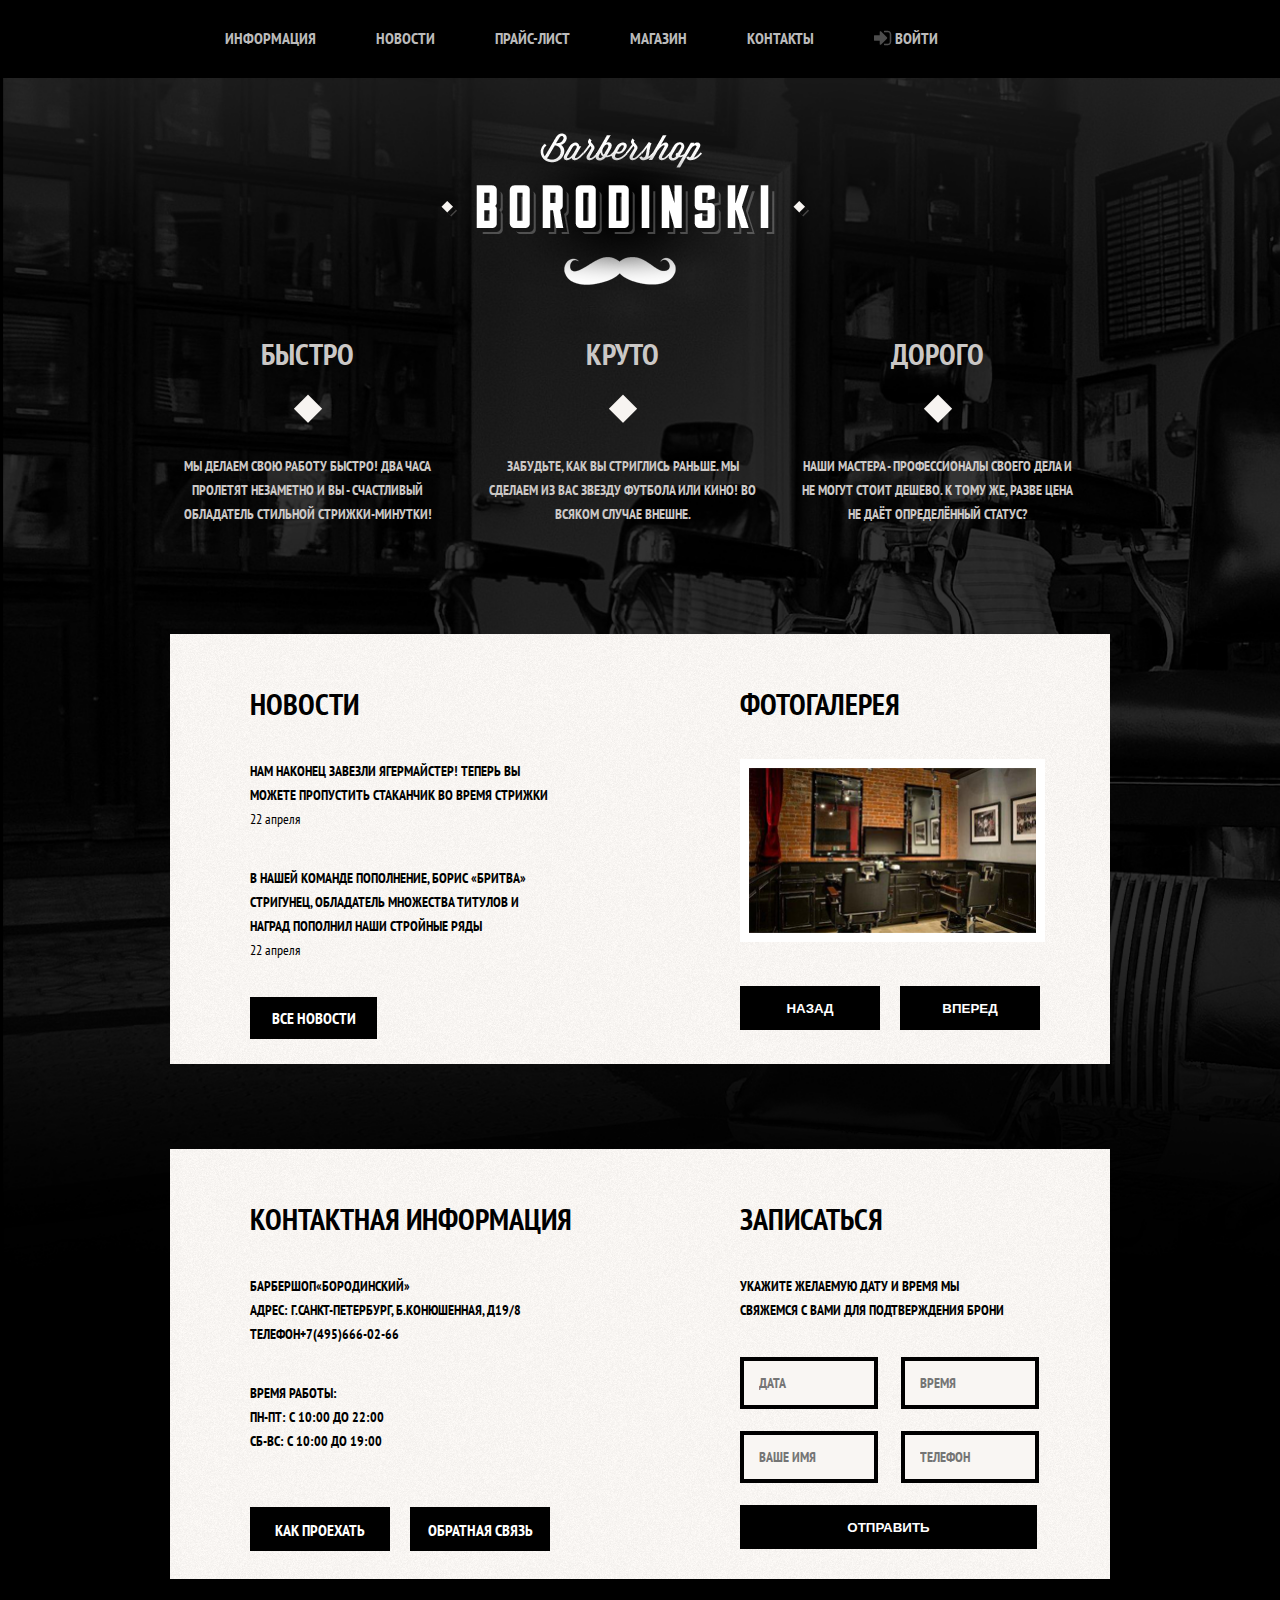
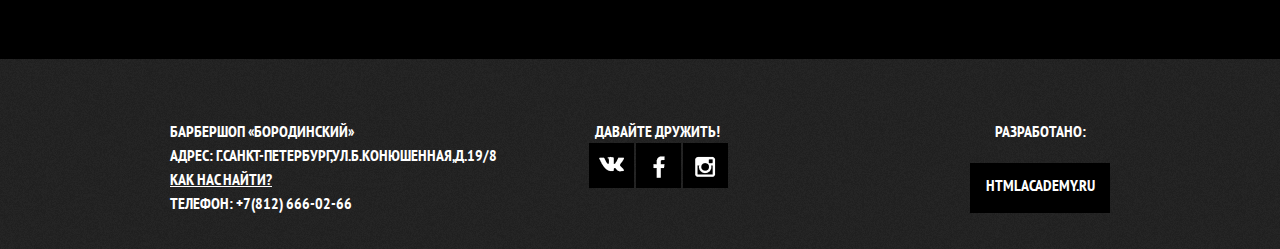
<file: index.html>
<!DOCTYPE HTML>


<html lang="ru">
    <head>
        <meta charset="utf-8">
        <link href="css/style.css" type="text/css" rel='stylesheet'>
        <link href="https://fonts.googleapis.com/css?family=PT+Sans+Narrow" rel="stylesheet">
        <meta name="viewport" content="width=device-width, initial-scale=1.0">
        <title>Барбершоп &laquo;Бородинский&raquo;</title>

    </head>
    <body>
        <header class="main-header clearfix">
            <nav>
               <div class="container">
                <ul class="main-nav clearfix">
                    <li><a href="">Информация</a></li>
                    <li><a href="">Новости</a></li>
                    <li><a href="">Прайс-Лист</a></li>
                    <li><a href="">Магазин</a></li>
                    <li><a href="">Контакты</a></li>
                    <li class="user-block"><img src="img/icon-login.png" alt="loginlogo">
                    <a class="user-login" href="#">Войти</a></li>
                </ul>
                
                </div>
            </nav>
        </header>
        
        <main>
          <div class="container" >
           <div class="page-logo">
               <img  src="img/BORODINSKILogo.png" alt="ЛоготипСайта"
               width="368" height="204">
           </div>
            </div>
            
            
            <div class="features">
               <div class="container">
                <ul class="clearfix">
                    <li class="feature-item item-fast">
                        <h2>Быстро</h2>
                     
                     <p>Мы делаем свою работу быстро! Два часа
                     пролетят незаметно и вы - счастливый
                     обладатель стильной стрижки-минутки!
                     </p>

                    </li>
                    <li class="feature-item item-cool">
                        <h2>Круто</h2>
                     <p>
                         Забудьте, как вы стриглись раньше.
                         Мы сделаем из вас звезду футбола
                         или кино! Во всяком случае внешне.
                     </p>

                    </li>
                    <li class="feature-item item-expensive">
                        <h2>Дорого</h2>
                     <p>
                         Наши мастера - профессионалы своего
                         дела и не могут стоит дешево. К тому же,
                         разве цена не даёт определённый статус?
                     </p>

                    </li>
                </ul>
                </div>
            </div>
            <div class="container">
            <section class="news-block clearfix">
                <div class="left-news-block">
                    <h2 class="news-title">Новости</h2>
                    <p>
                     Нам наконец завезли ягермайстер!
                     Теперь вы <br> можете пропустить
                     стаканчик во время стрижки
                     <span class="date-time"><time datetime="2018-04-22" class="date">22 апреля</time></span>
                     </p>
                     <p>
                     В нашей команде пополнение, Борис &laquo;Бритва&raquo; Стригунец, обладатель множества титулов и наград
                     пополнил наши стройные ряды
                    <span class="date-time"><time datetime="2018-04-22">22 апреля</time></span> 
                    </p> 
                    
                    <a class="btn" id="news-button" href="#">Все новости</a>
                </div>
                <div class="right-news-block">
                    <h2 class="news-title">Фотогалерея</h2>
                    <div class="img-btn clearfix">
                    <img src="img/galleryimage.png" alt="Фото барбершопа">
                    <button class="btn" id="btn-back">Назад</button>
                    <button class="btn" id="btn-next">Вперед</button>
                    </div>

                </div>
            </section>
            </div>
            
            <div class="container">
            <section class="info-block clearfix">
                <div class="left-info-block">
                     <h2 class="contacts-title">Контактная информация</h2>
                 <p>
                     Барбершоп&laquo;Бородинский&raquo; <br>
                     Адрес: г.Санкт-Петербург, Б.Конюшенная, Д19/8<br>
                     Телефон+7(495)666-02-66 
                 </p>
                 <p>
                     Время работы: <br>
                     Пн-Пт: С 10:00 До 22:00<br>
                     Сб-Вс: С 10:00 до 19:00
                 </p>
                 <a class="btn-adress btn1 btn" href="#">Как проехать</a>
                 <a class="btn-adress btn2" href="#">Обратная связь</a>
                </div>
                <div class="right-info-block">
                    <h2 class="form-title">Записаться</h2>
                 <p>Укажите желаемую дату и время
                 мы свяжемся с вами для подтверждения брони</p>
                 <form class="apply-form" action="#" method="post">
                     <input type="text" name="date" value="" placeholder="Дата">
                     <input type="text" name="time" value="" placeholder="Время">
                     <input type="text" name="name" value="" placeholder="Ваше имя">
                     <input type="tel" name="cellphone" value="" placeholder="Телефон">
                 </form>
                 <input class="btn" type="submit" id="btn-reserv" value="Отправить">
                </div>
            </section>
            </div>
        </main>
        
        
        <footer class="main-footer">
           <div class="container clearfix">
            <div class="left-f-part">
                  Барбершоп &laquo;Бородинский&raquo;<br>
                  Адрес: г.Санкт-Петербург,ул.Б.Конюшенная,Д.19/8<br>
                  <a href="#">Как нас найти?</a><br>
                  Телефон: +7(812) 666-02-66
            </div>
            <div class="middle-f-part">
                   <p>Давайте дружить!</p>
                   <a class="socialBtn socialBtnVk" href="#"><img 
                   src="img/vksprite.png" alt="vk"></a>
                   <a class="socialBtn socialBtnFb" href="#"><img src="img/f.png" alt="facebook"></a>
                   <a class="socialBtn socialBtnInst" href="#"><img src="img/insta.png" alt="instagramm"></a>
            </div>
            <div class="right-f-part">
                <p>Разработано:</p>
                   <a class="btn" href="#">HTMLAcademy.ru</a>
            </div>
            </div>
        </footer>
        
    </body>
</html>
</file>
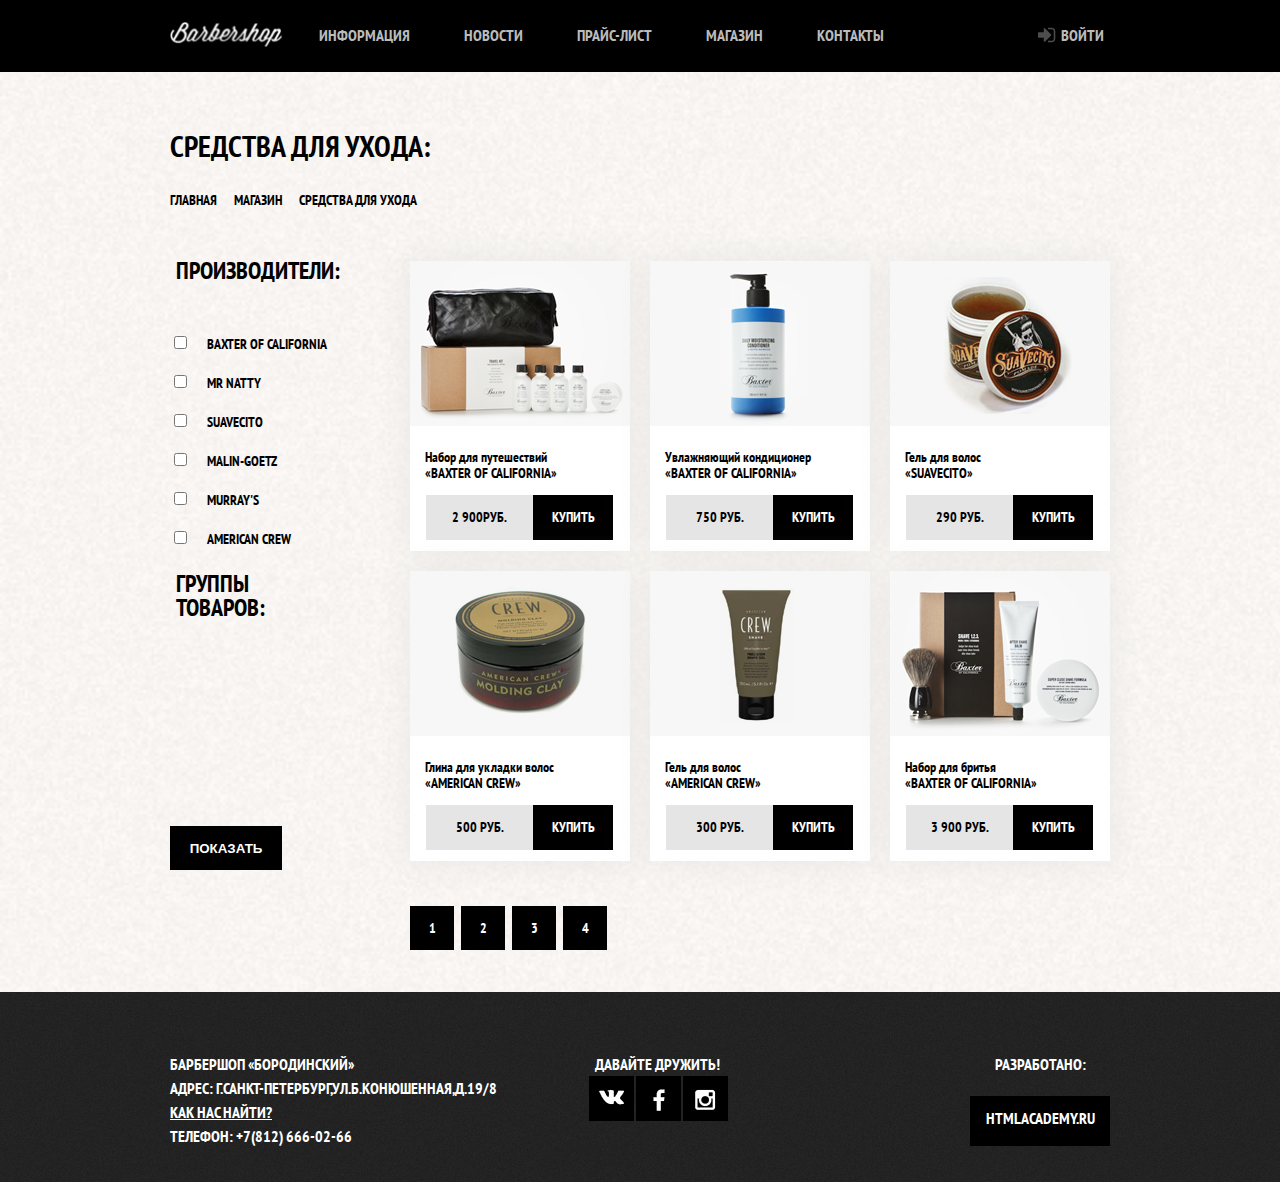
<file: goodsList.html>
<!DOCTYPE HTML>


<html lang="ru">
    <head>
        <meta charset="utf-8">
        <link href="css/style-goods-list.css" type="text/css" rel='stylesheet'>
        <link href="https://fonts.googleapis.com/css?family=PT+Sans+Narrow" rel="stylesheet">
        <meta name="viewport" content="width=device-width, initial-scale=1.0">
        <title>Барбершоп &laquo;Бородинский&raquo;</title>
    </head>
    <body>
       
       <header class="main-header">
          <div class="container">
           <nav class="main-nav clearfix">
              <div class="page-logo">
                   <img src="img/goods-list-img/page-logo.png" width="112" height="25">
               </div>
               <ul class="clearfix">
                   <li><a href="#">Информация</a></li>
                   <li><a href="#">Новости</a></li>
                   <li><a href="#">Прайс-лист</a></li>
                   <li><a href="#">Магазин</a></li>
                   <li><a href="#">Контакты</a></li>
                   <li class="user-block">
                   <img src="img/icon-login.png"><a href="#">Войти</a>
                   </li>
               </ul>
           </nav>
           </div>
       </header>
        
        <main class="page-content">
            <div class="container clearfix">
            <nav class="content-nav">
              
               <h1>Средства для ухода:</h1>
                <li id="first-li"><a href="#">Главная</a></li>
                <li><a href="#">Магазин</a></li>
                <li><a href="#">Средства для ухода</a></li>
                
            </nav>
            </div>
            
            <div class="container">
            <aside class="goods-filter">
                
                <fieldset class="checkbox-list">
                   <legend class="filter-title">Производители:</legend>
                   <label><input type="checkbox" name="baxter-of-california">Baxter of California</label>
                   <label><input type="checkbox" name="Mr-natty">Mr Natty</label>
                   <label><input type="checkbox" name="suavecito">Suavecito</label>
                   <label><input type="checkbox" name="malin-goetz">Malin-goetz</label>
                   <label><input type="checkbox" name="murrays">Murray's</label>
                   <label><input type="checkbox" name="american-crew">American Crew</label>
                </fieldset>
                
                <fieldset class="goods-group">
                    <legend class="filter-title">Группы товаров:</legend>
                    <input class="left-menu-btn" type="button" name="show-goods" value="Показать">
                </fieldset>
                
                
            </aside>
            </div>
            
            <div class="container clearfix">
            <section class="goods-container">
               
                <ul class="goods-list">
                    <li>
                        <img src="img/goods-list-img/item_1.png"alt="" width="220" height="165">
                        <b>Набор для путешествий</b>
                        <h2>&laquo;Baxter of California&raquo;</h2>
                        <span>2 900Руб.</span>
                        <a href="#">Купить</a>
                    </li>
                    <li>
                        <img src="img/goods-list-img/item_2.png" alt="" width="220" height="165">
                        <b>Увлажняющий кондиционер</b>
                        <h2>&laquo;Baxter of California&raquo;</h2>
                        <span>750 Руб.</span>
                        <a href="#">Купить</a>
                    </li>
                    <li>
                        <img src="img/goods-list-img/item_3.png" alt="" width="220" height="165">
                        <b>Гель для волос</b>
                        <h2>&laquo;Suavecito&raquo;</h2>
                        <span>290 Руб.</span>
                        <a href="#">Купить</a>
                    </li>
                    <li>
                        <img src="img/goods-list-img/item_4.png" alt="" width="220" height="165">
                        <b>Глина для укладки волос</b>
                        <h2>&laquo;American Crew&raquo;</h2>
                        <span>500 Руб.</span>
                        <a href="#">Купить</a>
                    </li>
                    <li>
                        <img src="img/goods-list-img/item_5.png" alt="" width="220" height="165">
                        <b>Гель для волос</b>
                        <h2>&laquo;American Crew&raquo;</h2>
                        <span>300 Руб.</span>
                        <a href="#">Купить</a>
                    </li>
                    <li>
                        <img src="img/goods-list-img/item_6.png" alt="" width="220" height="165">
                        <b>Набор для бритья</b>
                        <h2>&laquo;Baxter of California&raquo;</h2>
                        <span>3 900 Руб.</span>
                        <a href="#">Купить</a>
                    </li>
                </ul>
                
                <div class="page-number clearfix">
                    <a href="#">1</a>
                    <a href="#">2</a>
                    <a href="#">3</a>
                    <a href="#">4</a>
                </div>
            </section>
            </div>
            
        </main>
        
        <footer class="main-footer clearfix">
            <div class="container clearfix">
            <div class="left-f-part">
                  Барбершоп &laquo;Бородинский&raquo;<br>
                  Адрес: г.Санкт-Петербург,ул.Б.Конюшенная,Д.19/8<br>
                  <a href="#">Как нас найти?</a><br>
                  Телефон: +7(812) 666-02-66
            </div>
            <div class="middle-f-part">
                   <p>Давайте дружить!</p>
                   <a class="socialBtn socialBtnVk" href="#"><img 
                   src="img/vksprite.png" alt="vk"></a>
                   <a class="socialBtn socialBtnFb" href="#"><img src="img/f.png" alt="facebook"></a>
                   <a class="socialBtn socialBtnInst" href="#"><img src="img/insta.png" alt="instagramm"></a>
            </div>
            <div class="right-f-part">
                <p>Разработано:</p>
                   <a class="btn" href="#">HTMLAcademy.ru</a>
            </div>
            </div>
        </footer>
    </body>
</html>
</file>
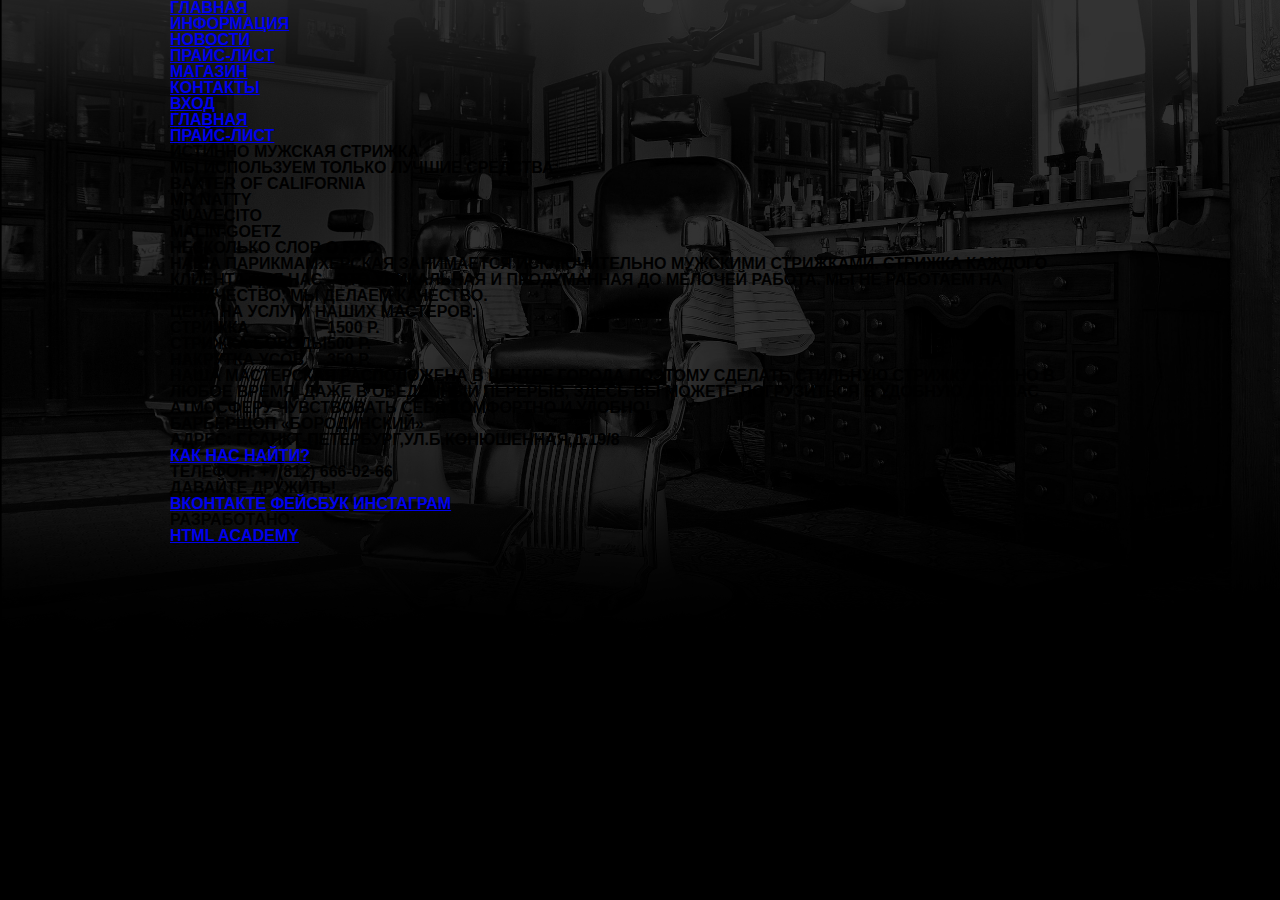
<file: priceList.html>
<html lang="ru">
    <head>
        <meta charset="utf-8">
        <title>Барбершоп &laquo;Бородинский&raquo;</title>
        <link href="css/style.css" rel="stylesheet" type="text/css">
    </head>
    <body>
        
        <header class="mainHeader">
           <div class="container">
               <nav class="mainNavigation">
                   <ul>
                       <li><a href="index.html">Главная</a></li>
                       <li><a href="#">Информация</a></li>
                       <li><a href="#">Новости</a></li>
                       <li><a href="#">Прайс-Лист</a></li>
                       <li><a href="#">Магазин</a></li>
                       <li><a href="#">Контакты</a></li>
                   </ul>
               </nav>
               <div class="userBlock">
                   <a class="login" href="#">Вход</a>
               </div>
           </div>
       </header>
       
       <main class="container">
           <div class="sideMenu">
               <ul class="priceMenu">
                   <li><a href="index.html">Главная</a></li>
                   <li><a href="priceList.html">Прайс-Лист</a></li>
               </ul>
           </div>
           
           <div class="priceListContent">
               <h2 class="priceContentTitle">Истинно Мужская Стрижка</h2>
               <div class="leftContent">
                   <b class="tagline">Мы используем только лучшие средства:</b>
                   <ul class="brandList">
                       <li>Baxter of California</li>
                       <li>Mr Natty</li>
                       <li>Suavecito</li>
                       <li>Malin-Goetz</li>
                   </ul>
                   
                   <b class="aboutUs">Несколько слов о нас</b>
                   <p>Наша парикмамхерская занимается исключительно
                   мужскими стрижками. Стрижка каждого клиента для нас
                   - это уникальная и продуманная до мелочей  работа.
                   Мы не работаем на количество, мы делаем качество.</p>
                   
               </div>
               <div class="rightContent">
                   <b class="services">Цена на услуги наших мастеров:</b>
                   <table class="priceListTable">
                       <tr>
                           <td>Стрижка</td>
                           <td> 1500 Р.</td>
                       </tr>
                       <tr>
                           <td>Стрижка бороды</td>
                           <td>500 Р.</td>
                       </tr>
                       <tr>
                           <td>Накрутка усов</td>
                           <td>350 Р.</td>
                       </tr>
                   </table>
                   
                   <p>Наша мастерская расположена в центре города поэтому
                   сделать стильную стрижку можно в любое время, даже в
                   обеденный перерыв, здесь вы можете погрузиться в удобную
                   для вас атмосферу чувствовать себя комфортно и удобно!</p>
               </div>
               
           </div>
           
           
           
       </main>
       
       <footer class="mainFooter">
           <div class="container">
              <section class="footerContacts">
                  Барберщоп &laquo;Бородинский&raquo;<br>
                  Адрес: г.Санкт-Петербург,ул.Б.Конюшенная,Д.19/8<br>
                  <a href="#">Как нас найти?</a><br>
                  Телефон: +7(812) 666-02-66
                  
              </section>
               <section class="footerSocial"> 
                   <p>Давайте дружить!</p>
                   <a class="socialBtn socialBtnVk" href="#">Вконтакте</a>
                   <a class="socialBtn socialBtnFb" href="#">Фейсбук</a>
                   <a class="socialBtn socialBtnInst" href="#">Инстаграм</a>
               </section>
               <section class="footerCopyright">
                   <p>Разработано:</p>
                   <a class="btn" href="#">HTML Academy</a>
               </section>
           </div>
       </footer>
       
        
    </body>
</html>
</file>
<file: css/style.css>
/* http://meyerweb.com/eric/tools/css/reset/ 
   v2.0 | 20110126
   License: none (public domain)
*/

html, body, div, span, applet, object, iframe,
h1, h2, h3, h4, h5, h6, p, blockquote, pre,
a, abbr, acronym, address, big, cite, code,
del, dfn, em, img, ins, kbd, q, s, samp,
small, strike, strong, sub, sup, tt, var,
b, u, i, center,
dl, dt, dd, ol, ul, li,
fieldset, form, label, legend,
table, caption, tbody, tfoot, thead, tr, th, td,
article, aside, canvas, details, embed, 
figure, figcaption, footer, header, hgroup, 
menu, nav, output, ruby, section, summary,
time, mark, audio, video {
	margin: 0;
	padding: 0; 
	border: 0;
	font-size: 100%;
	font: inherit;
	vertical-align: baseline;
}
/* HTML5 display-role reset for older browsers */
article, aside, details, figcaption, figure, 
footer, header, hgroup, menu, nav, section {
	display: block;
}
body {
	line-height: 1;
}
ol, ul {
	list-style: none;
}
blockquote, q {
	quotes: none;
}
blockquote:before, blockquote:after,
q:before, q:after {
	content: '';
	content: none;
}
table {
	border-collapse: collapse;
	border-spacing: 0;
}

/*
**************************
Created by Rommel69      *
**************************
*/

.clearfix::after {
    content: "";
    display: table;
    clear: both;
}

.container {
    max-width: 940px;
    margin: 0 auto;
}

body {
    font-family: 'PT Sans Narrow', sans-serif;
    text-transform: uppercase;
    font-weight: bold;
    min-width: 960px;
    max-height: 1762px;
    background-image: url(../img/background.png);
    background-color: black;
    background-size: cover;
    background-repeat: no-repeat;
    
    margin: 0 auto;
}

.main-header {
    background-color: #000000;
    min-height: 72px;
    margin: 0 auto;
}

.main-nav {
    float: left;
     width: 940px;
    margin: 0;
    
    margin-left: 25px;
    padding: 0px;
    
}

.main-nav li {
    float: left;
    padding: 30px;  
}

 .user-block {
    display: block;
    float: left;
}

.user-login {
    float: right;
    margin-left: 3px;
}

.main-nav li:hover {
    background-color: #242424;
}

.main-nav a {
    color: #bbbbbb;
    text-decoration: none;
    
}



.page-logo {
    text-align: center;
    padding-right: 30px;
    margin-top: 55px;
}

.features {
    color: #cbc8c6;
    text-align: center;
}

.feature-item {
    float: left;
    width: 275px;
    height: 210px;
    margin-right: 40px;
    position: relative;
}

.features .feature-item::before {
    content: "";
    position: absolute;
    width: 40px;
    height: 39px;
    top: 50px;
    left: 118px;
    background: url(../img/spritesheet.png);
}



.feature-item h2 {
    font-size: 30px;
    padding-bottom: 85px;
}
.feature-item p {
    font-size: 14px;
    line-height: 24px;
}

.features li:nth-child(3) {
    margin: 0;
}

.news-block {
    width: 940px;
    height: 430px;
    background-image: url(../img/newsbackground.png);
    background-repeat: no-repeat;
    background-size: cover;
    margin-top: 85px;
}

.news-title {
    font-size: 30px;
    padding-top: 55px;
    padding-bottom: 40px;
}

.left-news-block {
    width: 301px;
    height: 432px;
    float: left;
    padding-left: 80px;
    padding-right: 85px;
}

.left-news-block p {
    font-size: 14px;
    line-height: 24px;
    padding-bottom: 35px;
    padding-right: 3px;
}

.date-time {
    font-weight: normal;
    text-transform: lowercase;
    display: block;
}


.right-news-block {
    width: 370px;
    height: 430px;
    float: right;
    padding-left: 95px;
}

.right-news-block img {
    border: 9px solid white;
    width: 287px;
    height: 165px;
}

#news-button {
    text-decoration: none;
    display: block;
    height: 29px;
    width: 127px;
    text-align: center;
    padding-top: 13px;
    color: #ffffff;
    background-color: #000000;
    
}

#news-button:hover {
    background-color: #663d15;
}

#btn-back {
    text-decoration: none;
    display: block;
    height: 44px;
    width: 140px;
    text-align: center;
    color: #ffffff;
    background-color: #000000;
    border: none;
    font-family: 'PT Sanst Narrow', sans-serif;
    font-weight: bold;
    text-transform: uppercase;
    float: left;
    margin-top: 42px;
}

#btn-back:hover {
    background-color: #663d15;
}

#btn-next {
    text-decoration: none;
    display: block;
    height: 44px;
    width: 140px;
    text-align: center;
    color: #ffffff;
    background-color: #000000;
    border: none;
    font-family: 'PT Sanst Narrow', sans-serif;
    font-weight: bold;
    text-transform: uppercase;
    margin-top: 42px;
    float: right;
    
}

#btn-next:hover {
    background-color: #663d15;
}

.img-btn {
    width: 300px;
    height: 260px;
}

.info-block {
    width: 940px;
    height: 430px;
    background-image: url(../img/newsbackground.png);
    background-repeat: no-repeat;
    background-size: cover;
    margin-top: 85px;
}

.info-block h2 {
    font-size: 30px;
    padding-top: 55px;
    padding-bottom: 40px;
}

.left-info-block {
    width: 366px;
    height: 432px;
    float: left;
    padding-left: 80px;
    
}

.left-info-block p {
    font-size: 14px;
    line-height: 24px;
    padding-bottom: 35px;
    padding-right: 3px;
}

.right-info-block {
    width: 370px;
    height: 430px;
    float: right;
    padding-left: 95px;
}

.right-info-block p {
    font-size: 14px;
    line-height: 24px;
    padding-right: 95px;
    padding-bottom: 35px;
}
    
input[type="text"], input[type="tel"] {
    background-color: #f9f6f3;
    border: 4px solid black;
    padding: 0;
    padding-left: 15px;
    height: 44px;
    width: 115px;
    margin-bottom: 22px;
    margin-right: 20px;
    font-family: 'PT Sans Narrow', sans-serif;
    text-transform: uppercase;
    font-weight: bold;
    color: #000000;
    font-size: 14px;
}

input[type="text"]:focus {
    border-color: #663d15;
    box-shadow: 0px 0px 5px black;
}

input[type="tel"]:focus {
    border-color: #663d15;
}

#btn-reserv {
    text-decoration: none;
    display: block;
    height: 44px;
    width: 297px;
    text-align: center;
    color: #ffffff;
    background-color: #000000;
    border: none;
    font-family: 'PT Sanst Narrow', sans-serif;
    font-weight: bold;
    text-transform: uppercase;
}

#btn-reserv:hover {
    background-color: #663d15;
}

.btn-adress {
    text-decoration: none;
    display: block;
    height: 29px;
    width: 140px;
    text-align: center;
    padding-top: 15px;
    color: #ffffff;
    background-color: #000000;
    float: left;
    margin-top: 19px;
    margin-left: 20px;
}

.btn1 {
    margin-left: 0;
}

.btn1:hover {
    background-color: #663d15;
}

.btn2:hover {
    background-color: #663d15;
}

.main-footer {
    background-image: url(../img/footerbackground.png);
    height: 190px;
    margin-top: 80px;
    color: #ffffff;
    line-height: 24px;
}

.left-f-part {
    float: left;
    margin-top: 60px;
}

.left-f-part a {
    color: #ffffff;
}

.middle-f-part {
    text-align: center;
    vertical-align: sub;
    margin: 0px;
    padding: 0px;
    float: left;
    margin-top: 60px;
    margin-left: 90px;
    
}



.middle-f-part a {
    color: #ffffff;
    display: block;
    float: left;
    margin-left: 2px;
    text-decoration: none;
    display: block;
    height: 45px;
    width: 45px;
    color: #ffffff;
    background-color: #000000;
}

.middle-f-part a:hover {
    background-color: #ffffff;
    
}

.right-f-part {
    float: right;
    margin-top: 60px;
    text-align: center
}

.middle-f-part img {
    margin-top: 13px;
    vertical-align: middle
}

.right-f-part p {
    padding-bottom: 20px;
}

.right-f-part .btn {
    text-decoration: none;
    display: block;
    height: 40px;
    width: 140px;
    padding-top: 10px;
    text-align: center;
    color: #ffffff;
    background-color: #000000;
}

.right-f-part .btn:hover {
    background-color: #ffffff;
    color: black;
}
</file>
<file: css/style-goods-list.css>
/* http://meyerweb.com/eric/tools/css/reset/ 
   v2.0 | 20110126
   License: none (public domain)
*/

html, body, div, span, applet, object, iframe,
h1, h2, h3, h4, h5, h6, p, blockquote, pre,
a, abbr, acronym, address, big, cite, code,
del, dfn, em, img, ins, kbd, q, s, samp,
small, strike, strong, sub, sup, tt, var,
b, u, i, center,
dl, dt, dd, ol, ul, li,
fieldset, form, label, legend,
table, caption, tbody, tfoot, thead, tr, th, td,
article, aside, canvas, details, embed, 
figure, figcaption, footer, header, hgroup, 
menu, nav, output, ruby, section, summary,
time, mark, audio, video {
	margin: 0;
	padding: 0; 
	border: 0;
	font-size: 100%;
	font: inherit;
	vertical-align: baseline;
}
/* HTML5 display-role reset for older browsers */
article, aside, details, figcaption, figure, 
footer, header, hgroup, menu, nav, section {
	display: block;
}
body {
	line-height: 1;
}
ol, ul {
	list-style: none;
}
blockquote, q {
	quotes: none;
}
blockquote:before, blockquote:after,
q:before, q:after {
	content: '';
	content: none;
}
table {
	border-collapse: collapse;
	border-spacing: 0;
}

/*
**************************
Created by Rommel69      *
**************************
*/
body {
    font-family: 'PT Sans Narrow', "Arial", sans-serif;
    text-transform: uppercase;
    font-weight: bold;
    min-width: 1260px;
    background-image: url(../img/newsbackground.png);
    background-size: cover;
    background-repeat: no-repeat;
    background-color: #ffffff;
}
.container {
    max-width: 940px; /**1130**/
    margin: 0 auto;
}

.clearfix::after {
    content: "";
    display: table;
    clear: both;
}

.main-header {
    background-color: #000000;
    min-height: 72px;
}

.page-logo {
    float: left;
    width: 122px;
    height: 25px;
    margin-top: 22px;
}

.main-nav {
    float: left;
    width: 1130px;
    margin: 0;
    padding: 0;
    
}

.main-nav li {
    float: left;
    padding: 27px;
    padding-bottom: 25px;
}

.main-nav a {
    text-decoration: none;
    color: #bbbbbb;
    font-size: 16px;
}

.user-block {
    display: block;
    float: left;
    margin-left: 100px;
}

.user-block a {
    float: right;
    margin-left: 5px;
}

.content-nav {
    float: left;
    margin-top: 59px;
    width: 310px;
    height: 70px;
    
}

.content-nav li {
    float: left;
    margin-left: 17px;
    margin-top: 30px;
    display: inline-block;
    list-style: none;
    list-style-image: url(../img/goods-list-img/Shape%201.png);
}

.content-nav h1 {
    font-size: 30px;
}

#first-li {
    list-style-image:none;
    margin-left: 0px;
}


.content-nav li:last-child {
    padding-right: 0;
     
    
}

.content-nav a {
    text-decoration: none;
    color: #000000;
    font-size: 14px;
}



.goods-filter {
    float: left;
    width: 169px;
    height: 0px;
    padding-bottom: 20;
    font-size: 14px;
    
}

input[type="checkbox"] {
    border: 2px solid black;
    list-style: none;
    text-decoration: none;
}

.checkbox-list  {
    float: left;
    margin-top: 58px;
}

.checkbox-list label {
    float: left;
    padding-bottom: 20px;
}

.checkbox-list input {
    margin-right: 20px;
}
    
.filter-title {
    margin-bottom: 50px;
    margin-left: 6px;
    font-size: 24px;
}

.goods-group {
    float: left;
    height: 190px;
    margin-top: 5px;
    
    width: 170px;
    
}

.left-menu-btn {
    margin-top: 156px;
    text-decoration: none;
    display: block;
    height: 44px;
    width: 112px;
    text-align: center;
    color: #ffffff;
    background-color: #000000;
    border: none;
    font-family: 'PT Sanst Narrow', sans-serif;
    font-weight: bold;
    text-transform: uppercase;
    
}
    
.goods-container {
    width: 700px;
    height: 731px;
    float: right;
    margin: 0;
    margin-top: 60px;
    
    vertical-align: top;
    clear: both;
    font-size: 0px;
}

.page-content {
    
}

.goods-container li {
    display: inline-block;
    text-align:;
    width: 220px;
    height: 290px;
    margin-top: 20px;
    background-color: #ffffff;
    box-shadow: 0 0 30px #e8e6e3;
    margin-right: 20px;
    font-size: 14px;
}

.goods-container li:nth-child(1) {
    margin-top: 0; 
}
.goods-container li:nth-child(2) {
    margin-top: 0; 
}
.goods-container li:nth-child(3) {
    margin-top:   0;
    margin-right: 0;
}
.goods-container li:nth-child(6) {
    margin-right: 0;
}


.goods-container li b {
    line-height: 18px;
    font-size: 14px;
    text-transform: none;
    margin-left: 15px;
}

.goods-container h2 {
   margin-left: 15px; 
}

.goods-container img {
    margin-bottom: 20px;
}

.goods-container span {
    display: block;
    background-color: #e5e5e5;
    width: 107px;
    height: 30px;
    text-align: center;
    margin-top: 15px;
    margin-left: 16px;
    padding-top: 15px;
    float: left;
}

.goods-container .goods-list a {
    text-decoration: none;
    color: #ffffff;
    display: block;
    background-color: #000000;
    width: 80px;
    height: 30px;
    text-align: center;
    padding-top: 15px;
    margin-top: 15px;
    float: left;
}

.goods-container .page-number a {
    text-decoration: none;
    font-size: 14px;
    color: #ffffff;
    display: block;
    background-color: #000000;
    width: 44px;
    height: 29px;
    text-align: center;
    float: left;
    margin-right: 7px;
    margin-top: 45px;
    padding-top: 15px;
    
}

.main-footer {
    background-image: url(../img/footerbackground.png);
}

.main-footer {
    background-image: url(../img/footerbackground.png);
    height: 190px;
    
    color: #ffffff;
    line-height: 24px;
}

.left-f-part {
    float: left;
    margin-top: 60px;
}

.left-f-part a {
    color: #ffffff;
}

.middle-f-part {
    text-align: center;
    vertical-align: sub;
    margin: 0px;
    padding: 0px;
    float: left;
    margin-top: 60px;
    margin-left: 90px;
    
}



.middle-f-part a {
    color: #ffffff;
    display: block;
    float: left;
    margin-left: 2px;
    text-decoration: none;
    display: block;
    height: 45px;
    width: 45px;
    color: #ffffff;
    background-color: #000000;
}

.middle-f-part a:hover {
    background-color: #ffffff;
    
}

.right-f-part {
    float: right;
    margin-top: 60px;
    text-align: center
}

.middle-f-part img {
    margin-top: 13px;
    vertical-align: middle
}

.right-f-part p {
    padding-bottom: 20px;
}

.right-f-part .btn {
    text-decoration: none;
    display: block;
    height: 40px;
    width: 140px;
    padding-top: 10px;
    text-align: center;
    color: #ffffff;
    background-color: #000000;
}

.right-f-part .btn:hover {
    background-color: #ffffff;
    color: black;
}
</file>
